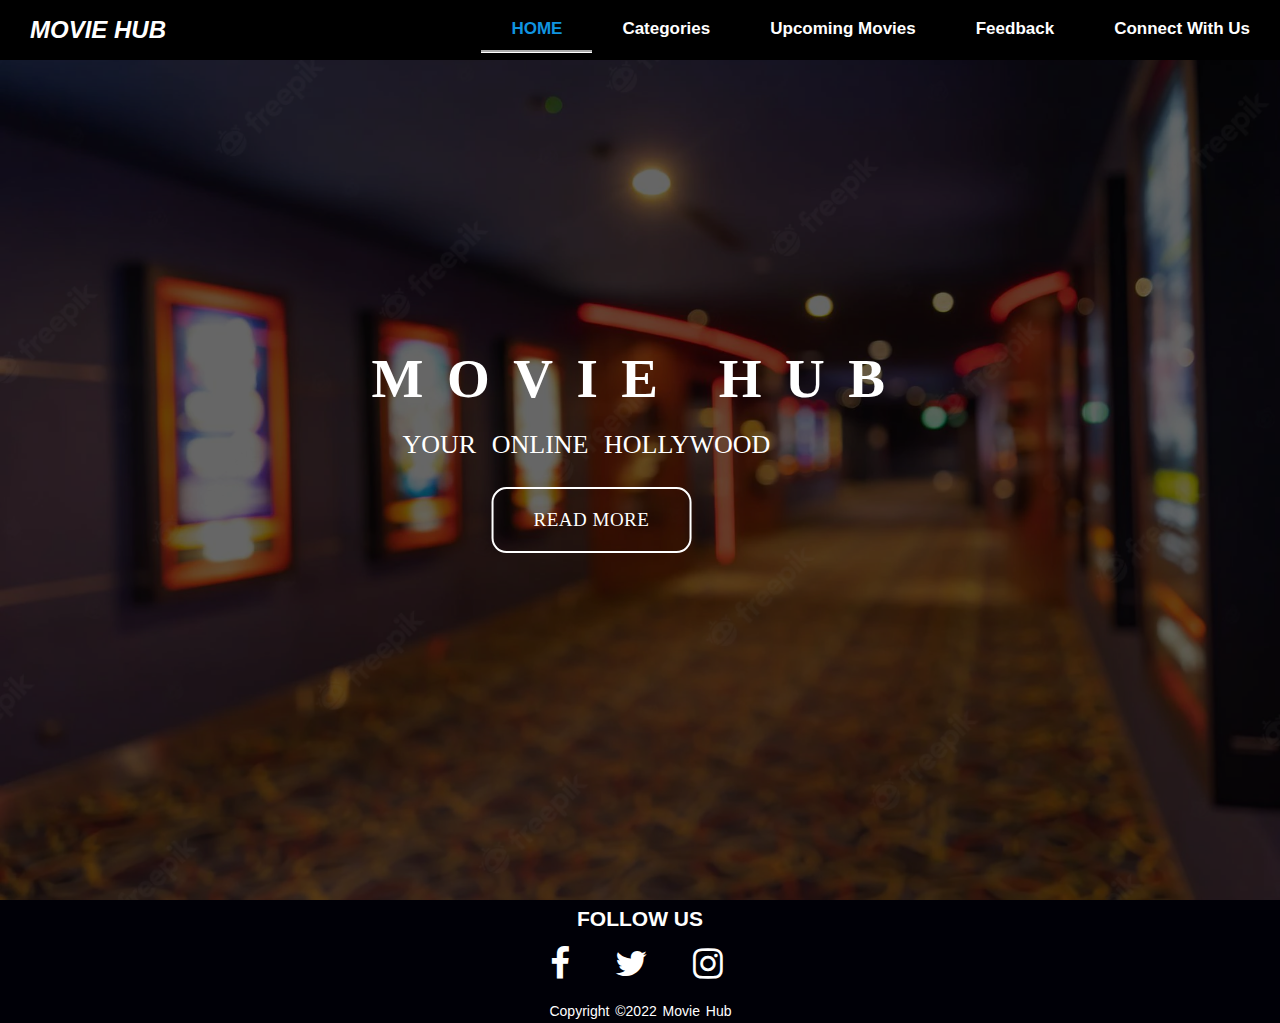
<file: index.html>
<!DOCTYPE html>
<html>
<head>
	<meta charset = "UTF-8">
	<title>Movie Hub</title>
	<link rel = "shortcut icon" type = "image" href = "Images/icon.jpg">
	<link rel = "stylesheet" href = "styleHome.css">
	<link rel="stylesheet" href="https://cdnjs.cloudflare.com/ajax/libs/font-awesome/4.7.0/css/font-awesome.min.css">
<style>

  .banner-area {
	 background-image: url(Images/cinema.jpg);
	 background-position:  fixed;
	 background-size: cover;
	 height: 100vh;

	 animation-name: animate;
	 animation-duration: 50s;
	 animation-fill-mode: forwards;
	 animation-direction:alternate-reverse;
 }

@Keyframes animate{
	80%{
		background-image: url(Images/cinema.jpg);
	}
}

		.overlay {
	 background-position: absolute;
	 top: 0;
	 left: 0;
	 width: 100%;
	 height: 100%;
	 background: rgba(0,0,0,0.6);
 }

 .banner-text {
	 position: absolute;
	 top: 50%;
	 left: 50%;
	 transform: translate(-50%,-50%);
	 color: #FFF;
	 text-align: center:

 }
 .banner-text h2 {
	 font-family: baloo;
	 margin: 0;
	 font-size: 55px;
	 color: #FFF;
	 letter-spacing: 23.5px;
 }

 .banner-text p {
	 font-size: 26px;
	 margin: 0;
	 font-family: poppins;
	 padding-left: 70px;
	 margin-top: 20px;
	 word-spacing: 9px;
	 margin-left: -39px;
 }

 .banner-text a {
	text-decoration: none;
	border: 2px solid #FFF;
	border-radius: 15px;
	font-size: 19px;
	padding: 20px 40px;
	color: #FFF;
	display: inline-block;
	margin-top: 5%;
	font-family: poppins;
	margin-left: 120px;
	text-transform: uppercase;
	 letter-spacing: .5px;
 }

.banner-text a:hover {
	background: rgba(0,0,0,0.7);
	color: rgba(16,148,224);
	transition: 2s;
	border-color: #262626;
}
</style>
</head>

<body>

	<header>
		<nav>
			<div class = "logo">
					<p>Movie Hub</p>
			</div>
			<ul>
				<li><a class = "active" href = "#">Home</a></li>
				<li><a href = "Categories.html">Categories</a></li>
				<li><a href = "Upcoming.html">Upcoming Movies</a></li>
				<li><a href = "Feedback.html">Feedback</a></li>
				<li><a href = "Contact.html">Connect With Us</a></li>
			</ul>
		</nav>
	</header>

	<section>
		<div class = "banner-area">
			<div class = "overlay">
				<div class = "banner-text">
					<h2>MOVIE HUB</h2>
					<p>YOUR ONLINE HOLLYWOOD</p>
					<a href = "Categories.html">Read More</a>
				</div>
			</div>
		</div>
	</section>

	<footer>
			<div class = "footer-content">
				<h3>Follow us</h3>
				<ul class = "socials">
						 <li><a href = "#"<i class = "fa fa-facebook"></i></a></li>
						 <li><a href = "#"<i class = "fa fa-twitter"></i></a></li>
						 <li><a href = "#"<i class = "fa fa-instagram"></i></a></li>
				</ul>
			</div>
			<div = class = "footer-bottom">
					<p>copyright &copy;2022 Movie hub</p>
			</div>
	</footer>



</body>
</html>
</file>
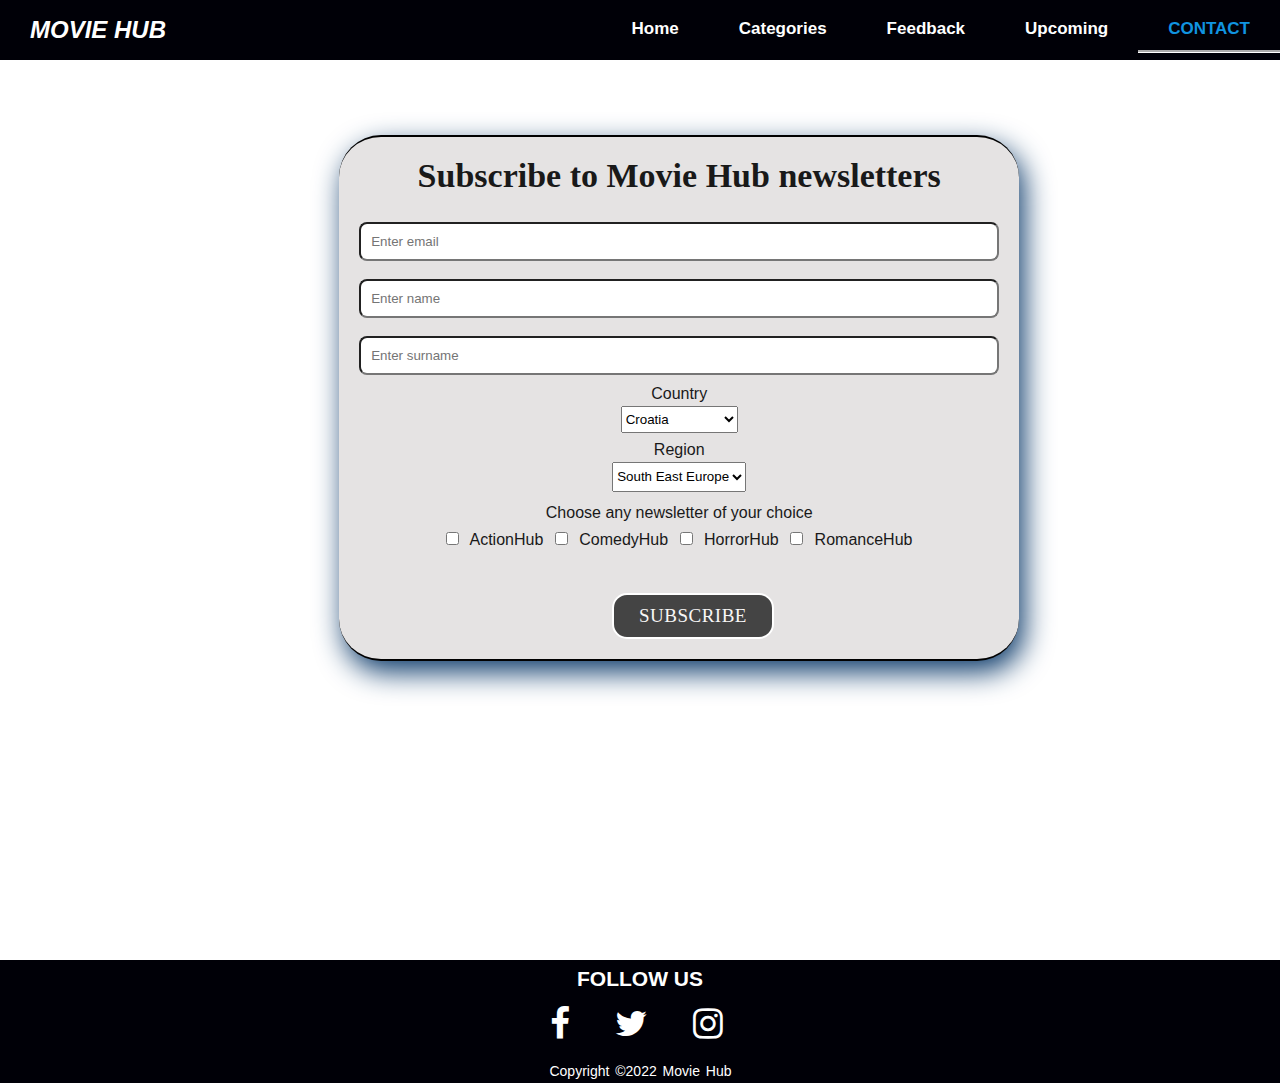
<file: Contact.html>
<!DOCTYPE html>
<html>
<head>
	<meta charset = "UTF-8">
	<title>Movie Hub</title>
	<link rel = "shortcut icon" type = "image" href = "Images/icon.png">
	<link rel = "stylesheet" href = "styleContact.css">
	<link rel="stylesheet" href="https://cdnjs.cloudflare.com/ajax/libs/font-awesome/4.7.0/css/font-awesome.min.css">

	<style>
	.newslettercontentbody{
		padding: 20px;
		background-color: #E5E3E3;
		top: 15%;
		padding-top: 20px;
		width: 50%;
		left: 26.5%;
		border-top: 2px solid black;
		border-bottom: 2px solid black;
		position: absolute;
		color: #191919;
		border-radius: 42px;
		box-shadow: 5px 11px 29px #0D3B6B;
	}

	h2{
		text-align: center;
		font-family: "Times New Roman", Times, serif;
		font-size: 34px;
	}

	input[type=text]{
		width: 100%;
		margin: 9px 0px;
		display: inline-block;
		padding: 10px;
		box-sizing: border-box;
		border-radius: 8px;
	}

	.Country{
		width: 100%;
		margin: 2px 0px;
		padding: 0px;
		justify-content: center;
		display: flex;
		height: 27px;
	}

	.Region{
		width: 100%;
		margin: 6px 0px;
		padding: 0px;
		justify-content: center;
		display: flex;
		height: 30px;
	}

	h4{
		text-align: center;
		line-height: 30px;
		font-weight: lighter;
	}

	.newsletters{
		width: 100%;
		margin: 8px 0px;
		padding: 0px;
		justify-content: center;
		text-align: center;
		word-spacing: 7px;
	}

	.Subscribebutton{
		text-align: center:
	}

	.Subscribebutton a{
		text-decoration: none;
		border: 2px solid #FFF;
		border-radius: 15px;
		font-size: 19px;
		padding: 10px 25px;
		color: #F7F6F6;
		display: inline-block;
		font-family: poppins;
		text-transform: uppercase;
		 letter-spacing: .5px;
		 margin-left: 39.5%;
		 background: rgba(0,0,0,0.7);
	}

	.Subscribebutton a:hover {
	background: rgba(0,0,0,0.7);
	color: rgba(16,148,224);
	transition: 2s;
	border-color: #262626;
	}

	@media screen and ( max-width: 710px) {
		footer {
			margin-top: 65px;
		}

		.Subscribebutton {
			margin-right: 128px;
		}

		.newsletters {
			font-size: 11px;
			padding: 0px;
		}

		.newslettercontentbody {
			margin-right: 20px;
			max-width: 57%;
		}
	}

	</style>

</head>

<body>

	<nav>
			<div class = "logo">
					<p>MOVIE HUB</p>
			</div>

			<ul>
				<li><a href = "index.html">Home</a></li>
				<li><a href = "Categories.html">Categories</a></li>
				<li><a href = "Feedback.html">Feedback</a></li>
				<li><a href = "Upcoming.html">Upcoming</a></li>
				<li><a class = "active" href = "#">Contact</a></li>
			</ul>
	</nav>

	<section>
		<form action = "action_page.php">
				<div class = "newslettercontentbody">
					<h2>Subscribe to Movie Hub newsletters</h2><br>

						<form>
							<input type = "text" name = "first_name" placeholder = "Enter email" />

							<input type = "text" name = "first_name" placeholder = "Enter name" />

							<input type = "text" name = "last_name" placeholder = "Enter surname" />

							<h4 style = "text-align: center; line-height: 20px; font-weight: lighter;"><b>Country</b></h4>
							<div class = "Country">
							<select name = "dropdown">
									<option value = "Botswana" selected>Botswana</option>
									<option value = "South Africa" selected>South Africa</option>
									<option value = "Angola" selected>Angola</option>
									<option value = "Mozambique" selected>Mozambique</option>
									<option value = "Germany" selected>Germany</option>
									<option value = "France" selected>Italy</option>
									<option value = "United Kingdom" selected>United Kingdom</option>
									<option value = "Poland" selected>Poland</option>
									<option value = "Sweden" selected>Sweden</option>
									<option value = "Croatia" selected>Croatia</option>
							</select>
							</div>

							<h4 style = "margin-bottom: -9.5px; font-family: Roboto, Arial, sans-serif;"><b>Region</b></h4>

							<div class = "Region">
							<select name = "dropdown">
									<option value = "Northern Africa" selected>Northern Africa</option>
									<option value = "Eastern Africa" selected>Eastern Africa</option>
									<option value = "Middle Africa" selected>Middle Africa</option>
									<option value = "Southern Africa" selected>Southern Africa</option>
									<option value = "Western Africa" selected>Western Africa</option>
									<option value = "North Europe" selected>North Europe</option>
									<option value = "West Europe" selected>West Europe</option>
									<option value = "Central Europe" selected>Central Europe</option>
									<option value = "South Europe" selected>South Europe</option>
									<option value = "South East Europe" selected>South East Europe</option>
							</select>
							</div>


						<h4 style = "margin-bottom: -4.5px; font-family: Roboto, Arial, sans-serif;"><b>Choose any newsletter of your choice</b></h4>


							<div class = "newsletters">
							<input type = "checkbox" name = "FutureofLondon" value  = "on"> ActionHub
							<input type = "checkbox" name = "Londonist" value  = "on"> ComedyHub
							<input type = "checkbox" name = "MyLondon" value  = "on"> HorrorHub
							<input type = "checkbox" name = "WildLondon" value  = "on"> RomanceHub
							</div>


							<div class = "Subscribebutton" >
									<br><br><a href = "thankyou.html">Subscribe</a>
							</div>

						</form>
				</div>
		</form>
	</section>


	<footer>
			<div class = "footer-content">
				<h3>Follow us</h3>
				<ul class = "socials">
						 <li><a href = "#"<i class = "fa fa-facebook"></i></a></li>
						 <li><a href = "#"<i class = "fa fa-twitter"></i></a></li>
						 <li><a href = "#"<i class = "fa fa-instagram"></i></a></li>
				</ul>
			</div>
			<div = class = "footer-bottom">
					<p>copyright &copy;2022 Movie Hub</p>
			</div>
	</footer>
</body>
</html>
</file>
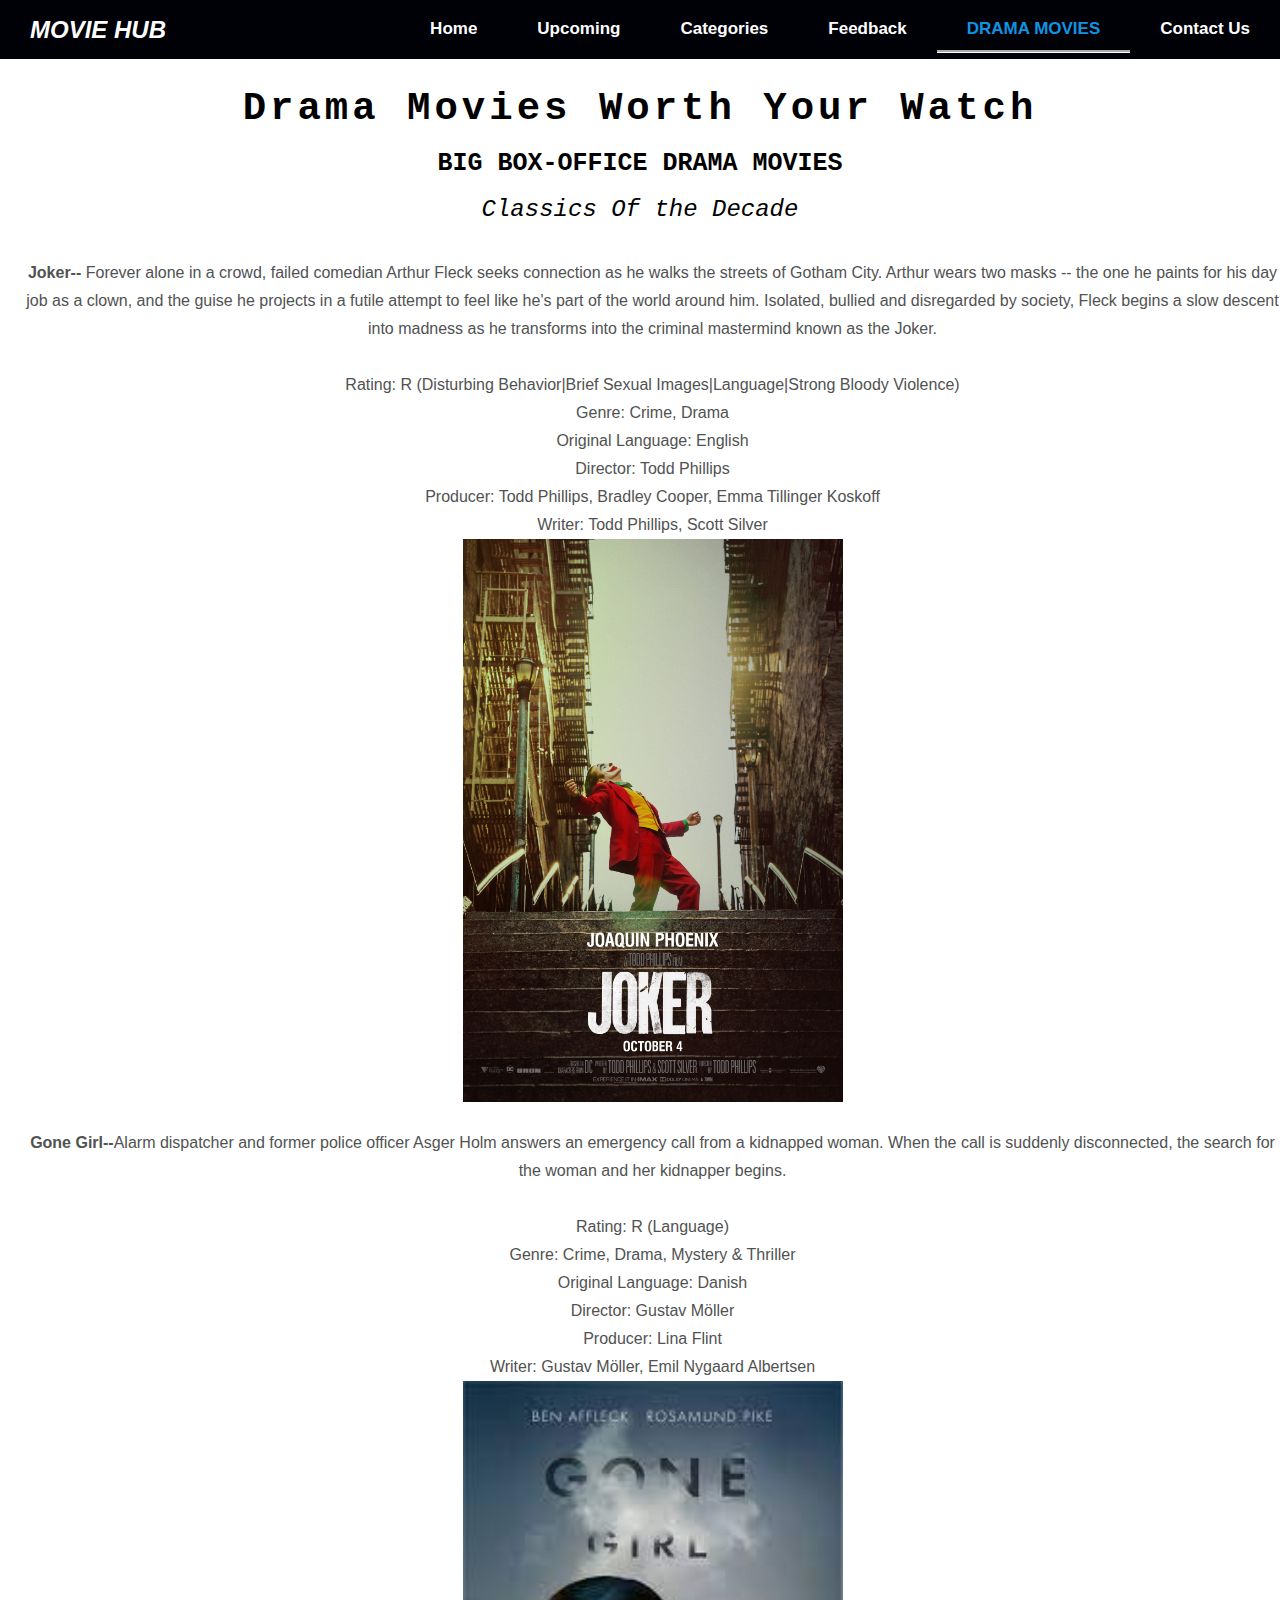
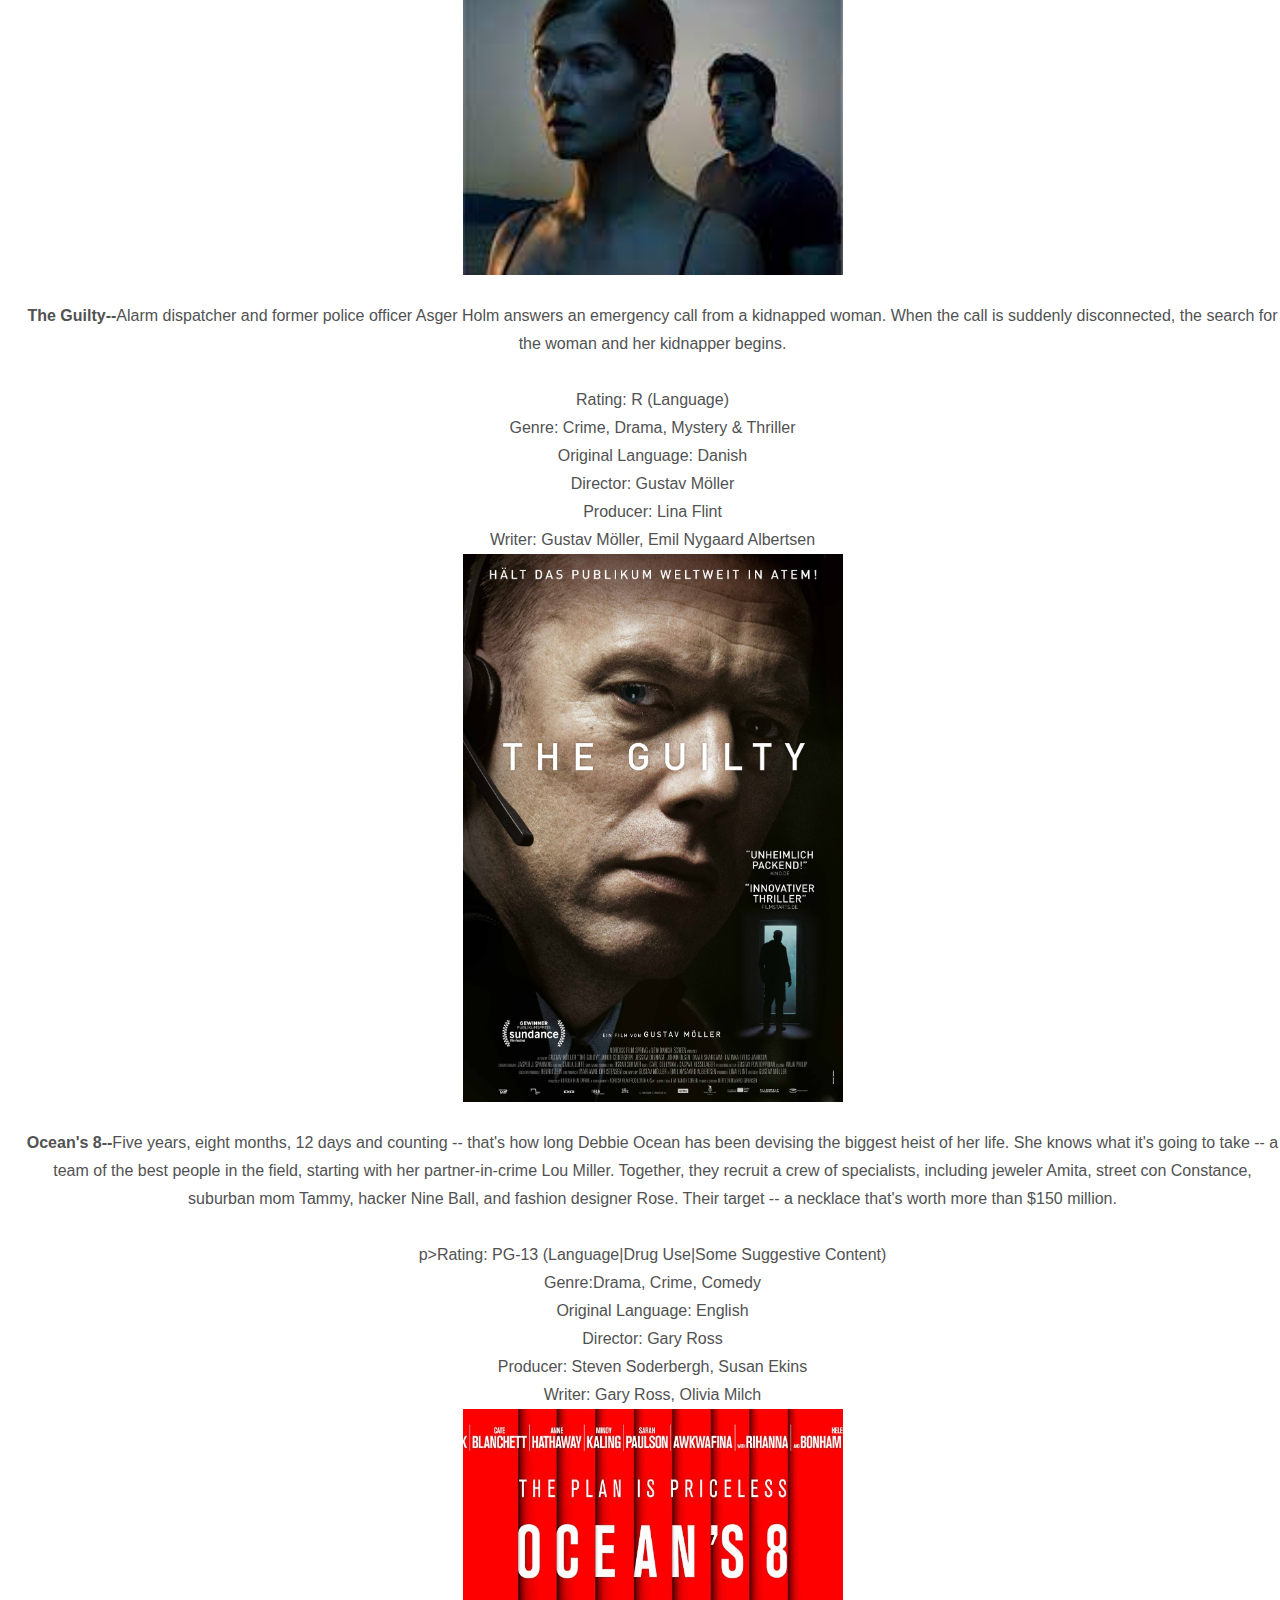
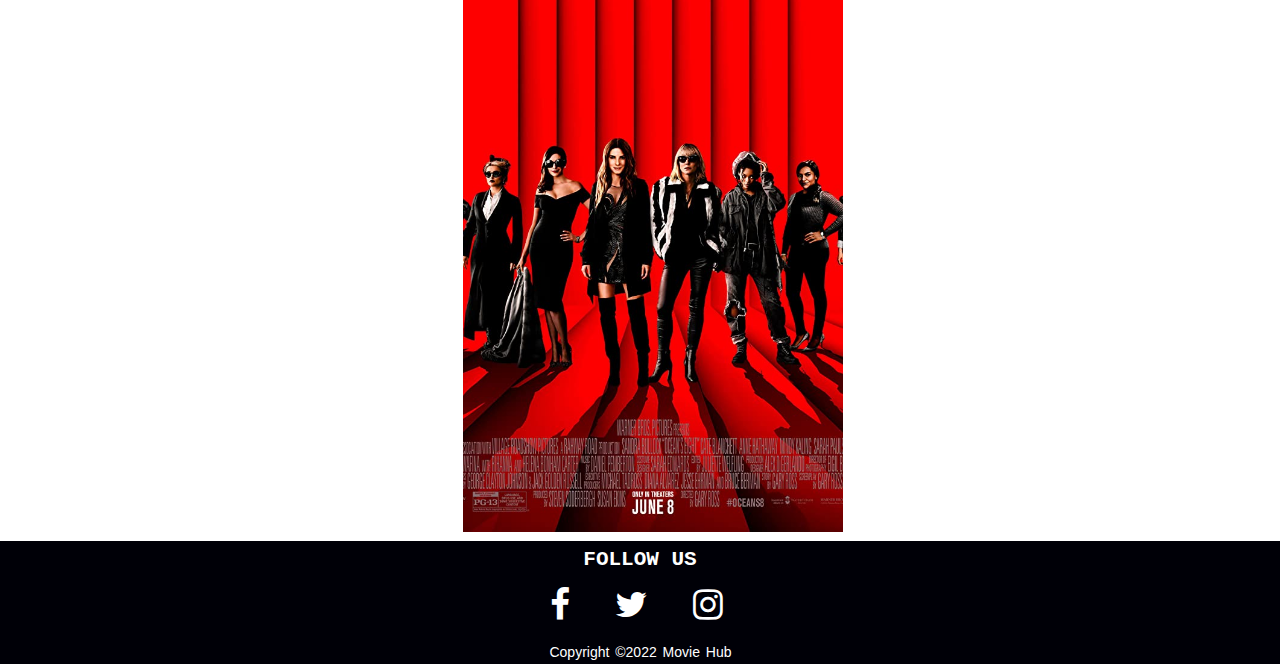
<file: Drama_Movie.html>
<!DOCTYPE html>
<html>
<head>
	<meta charset = "UTF-8">
	<title>Movie Hub</title>
	<link rel = "shortcut icon" type = "image" href = "Images/icon.png">
	<link rel = "stylesheet" href = "styleUpcoming.css">
	<link rel="stylesheet" href="https://cdnjs.cloudflare.com/ajax/libs/font-awesome/4.7.0/css/font-awesome.min.css">

<style>

	h1{
		text-align: center;
		letter-spacing: 4px;
		margin-top: 1.2%;
		font-size: 39px;
		font-family:Courier New;
	}

	h3{
		text-align: center;
		font-family:Courier New;
		font-size: 25px;
	}

	#images{
		margin-left: 7.6%;
		height: 550px;
		width: 910px;
		display: block;
		margin-left: auto;
		margin-right: auto;
		box-shadow: 4px 4px 5px #707272;
		border-radius: 6px;
	}

	#p1, #p2,#p3,#p4, #p5{
		font-family: Roboto, Arial, sans-serif;
		text-align: center;
		line-height: 28px;
		font-size: 21px;
		padding-left: 25px;
		font-weight: normal;
		margin-left: auto;
		margin-right: auto;
		font-size: 1em;
		color: #515252;"
	}

	@media screen and ( max-width: 710px) {
		#images {
			max-width: 400px;
			height: 250px;
		}

		#p1, #p2,#p3,#p4, #p5, h3, h1 {
				margin: 0;
				padding: 0;
				justify- content: center;
				aligh-items: center;
				min-height: auto;
				margin-left: 20px;
				margin-right: 20px;
				margin-top: 4px;
			}
	}


</style>


</head>

<body>

	<nav>
			<div class = "logo">
					<p>MOVIE HUB</p>
			</div>

			<ul>
				<li><a href = "index.html">Home</a></li>
					<li><a href = "Upcoming.html">Upcoming</a></li>
				<li><a href = "categories.html">Categories</a></li>
				<li><a href = "Feedback.html">Feedback</a></li>
				<li><a class = "active" href = "#">Drama MOvies</a></li>
				<li><a href = "Contact.html">Contact Us</a></li>
			</ul>
	</nav>

	<section>
		<br><br><br><br><h1>Drama Movies Worth Your Watch</h1>

		<br><h3 style = "text-transform: uppercase;">Big Box-office Drama Movies</h3>

		<br><h3 style = "font-size: 24px; font-weight: 520; font-style:oblique;">Classics Of the Decade</h3><br>


		<br><p id = "p1"><b>Joker--</b>	Forever alone in a crowd, failed comedian Arthur Fleck seeks connection as he walks the streets of Gotham City. Arthur wears two masks -- the one he paints for his day job as a clown, and the guise he projects in a futile attempt to feel like he's part of the world around him. Isolated, bullied and disregarded by society, Fleck begins a slow descent into madness as he transforms into the criminal mastermind known as the Joker.<br><br>

	Rating:	R (Disturbing Behavior|Brief Sexual Images|Language|Strong Bloody Violence)<br>
	Genre:	Crime, Drama<br>
	Original Language:	English<br>
	Director:	Todd Phillips<br>
	Producer:	Todd Phillips, Bradley Cooper, Emma Tillinger Koskoff<br>
	Writer:	Todd Phillips, Scott Silver<br>
      <img src="Images/Drama1.jpg" alt="joker poster" =height="350" width="380"><br>
										</p>
				<br><p id = "p1"><b>Gone Girl--</b>Alarm dispatcher and former police officer Asger Holm answers an emergency call from a kidnapped woman. When the call is suddenly disconnected, the search for the woman and her kidnapper begins.<br><br>
					Rating:	R (Language)<br>
					Genre:	Crime, Drama, Mystery & Thriller<br>
					Original Language:	Danish<br>
					Director:	Gustav Möller<br>
					Producer:	Lina Flint<br>
					Writer:	Gustav Möller, Emil Nygaard Albertsen<br>
				<img src="Images/Drama3.jpg" alt="Gone Girl poster" =height="350" width="380"><br>
																	</p>
				<br><p id = "p1"><b>The Guilty--</b>Alarm dispatcher and former police officer Asger Holm answers an emergency call from a kidnapped woman. When the call is suddenly disconnected, the search for the woman and her kidnapper begins.<br><br>

					Rating:	R (Language)<br>
					Genre:	Crime, Drama, Mystery & Thriller<br>
					Original Language:	Danish<br>
					Director:	Gustav Möller<br>
					Producer:	Lina Flint<br>
					Writer:	Gustav Möller, Emil Nygaard Albertsen<br>
				<img src="Images/Drama2.jpg" alt="The Guilty poster" =height="350" width="380"><br>
																									</p>

				<br><p id = "p1"><b>Ocean's 8--</b>Five years, eight months, 12 days and counting -- that's how long Debbie Ocean has been devising the biggest heist of her life. She knows what it's going to take -- a team of the best people in the field, starting with her partner-in-crime Lou Miller. Together, they recruit a crew of specialists, including jeweler Amita, street con Constance, suburban mom Tammy, hacker Nine Ball, and fashion designer Rose. Their target -- a necklace that's worth more than $150 million.<br><br>
					p>Rating:	PG-13 (Language|Drug Use|Some Suggestive Content)<br>
					Genre:Drama, Crime, Comedy<br>
					Original Language:	English<br>
					Director:	Gary Ross<br>
					Producer:	Steven Soderbergh, Susan Ekins<br>
					Writer:	Gary Ross, Olivia Milch<br>

				 <img src="Images/Drama4.jpg" alt="ocean 8 poster" =height="350" width="380"><br>
																																	</p>

	</section>


	<footer>
			<div class = "footer-content">
				<h3>Follow us</h3>
				<ul class = "socials">
						 <li><a href = "#"<i class = "fa fa-facebook"></i></a></li>
						 <li><a href = "#"<i class = "fa fa-twitter"></i></a></li>
						 <li><a href = "#"<i class = "fa fa-instagram"></i></a></li>
				</ul>
			</div>
			<div = class = "footer-bottom">
					<p>copyright &copy;2022 Movie Hub</p>
			</div>
	</footer>
</body>
</html>
</file>
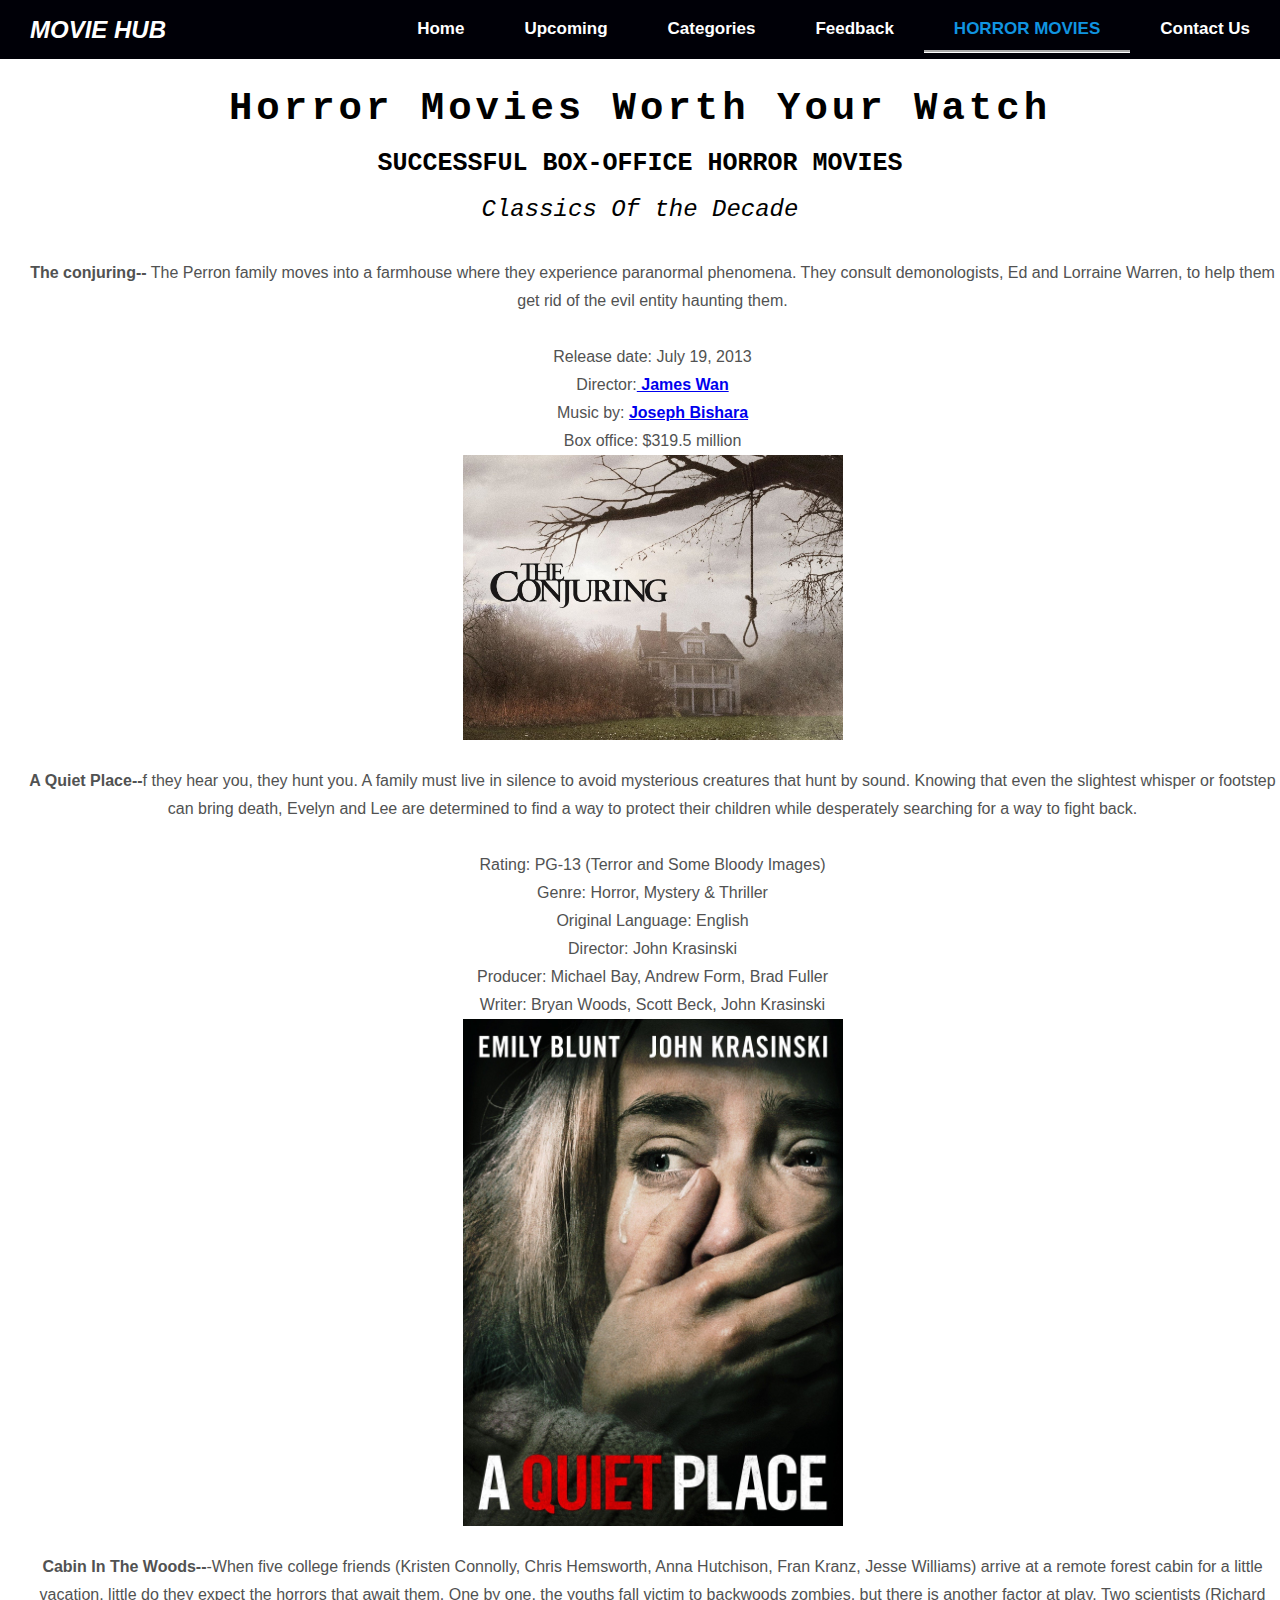
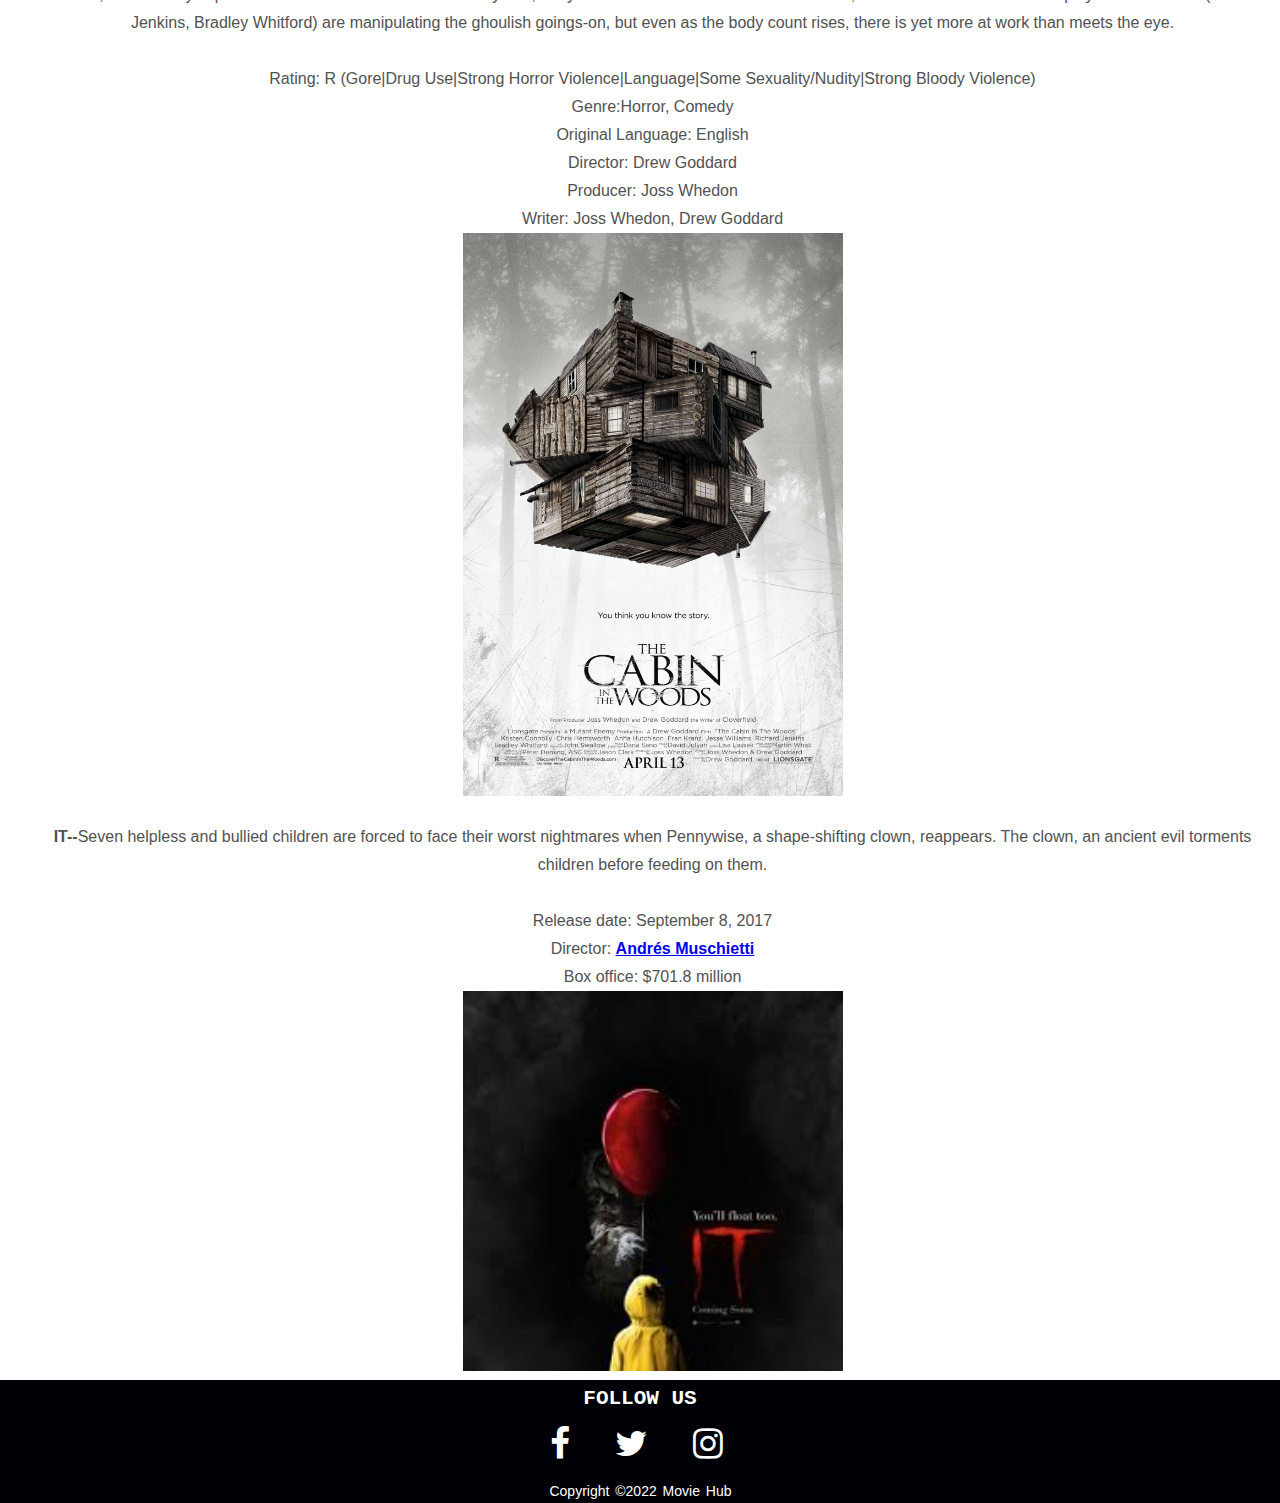
<file: Horror_Movie.html>
<!DOCTYPE html>
<html>
<head>
	<meta charset = "UTF-8">
	<title>Movie Hub</title>
	<link rel = "shortcut icon" type = "image" href = "Images/icon.png">
	<link rel = "stylesheet" href = "styleUpcoming.css">
	<link rel="stylesheet" href="https://cdnjs.cloudflare.com/ajax/libs/font-awesome/4.7.0/css/font-awesome.min.css">

<style>

	h1{
		text-align: center;
		letter-spacing: 4px;
		margin-top: 1.2%;
		font-size: 39px;
		font-family:Courier New;
	}

	h3{
		text-align: center;
		font-family:Courier New;
		font-size: 25px;
	}

	#images{
		margin-left: 7.6%;
		height: 550px;
		width: 910px;
		display: block;
		margin-left: auto;
		margin-right: auto;
		box-shadow: 4px 4px 5px #707272;
		border-radius: 6px;
	}

	#p1, #p2,#p3,#p4, #p5{
		font-family: Roboto, Arial, sans-serif;
		text-align: center;
		line-height: 28px;
		font-size: 21px;
		padding-left: 25px;
		font-weight: normal;
		margin-left: auto;
		margin-right: auto;
		font-size: 1em;
		color: #515252;"
	}

	@media screen and ( max-width: 710px) {
		#images {
			max-width: 400px;
			height: 250px;
		}

		#p1, #p2,#p3,#p4, #p5, h3, h1 {
				margin: 0;
				padding: 0;
				justify- content: center;
				aligh-items: center;
				min-height: auto;
				margin-left: 20px;
				margin-right: 20px;
				margin-top: 4px;
			}
	}


</style>


</head>

<body>

	<nav>
			<div class = "logo">
					<p>MOVIE HUB</p>
			</div>

			<ul>
				<li><a href = "index.html">Home</a></li>
					<li><a href = "Upcoming.html">Upcoming</a></li>
				<li><a href = "categories.html">Categories</a></li>
				<li><a href = "Feedback.html">Feedback</a></li>
				<li><a class = "active" href = "#">Horror MOvies</a></li>
				<li><a href = "Contact.html">Contact Us</a></li>
			</ul>
	</nav>

	<section>
		<br><br><br><br><h1>Horror Movies Worth Your Watch</h1>

		<br><h3 style = "text-transform: uppercase;">Successful Box-office Horror Movies</h3>

		<br><h3 style = "font-size: 24px; font-weight: 520; font-style:oblique;">Classics Of the Decade</h3><br>


		<br><p id = "p1"><b>The conjuring--</b>	The Perron family moves into a farmhouse where they experience paranormal phenomena. They consult demonologists, Ed and Lorraine Warren, to help them get rid of the evil entity haunting them.<br><br>

			Release date: July 19, 2013<br>
			Director:<b><a href="https://en.wikipedia.org/wiki/James_Wan"> James Wan</a></b><br>
			Music by: <b><a href="https://en.wikipedia.org/wiki/Joseph_Bishara">Joseph Bishara</a></b><br>
			Box office: $319.5 million<br>

      <img src="Images/Horror4.jpg" alt="conjuring poster" =height="350" width="380"><br>
										</p>
				<br><p id = "p1"><b>A Quiet Place--</b>f they hear you, they hunt you. A family must live in silence to avoid mysterious creatures that hunt by sound. Knowing that even the slightest whisper or footstep can bring death, Evelyn and Lee are determined to find a way to protect their children while desperately searching for a way to fight back.<br><br>
					Rating:	PG-13 (Terror and Some Bloody Images)<br>
					Genre:	Horror, Mystery & Thriller<br>
					Original Language:	English<br>
					Director:	John Krasinski<br>
					Producer:	Michael Bay, Andrew Form, Brad Fuller<br>
					Writer:	Bryan Woods, Scott Beck, John Krasinski<br>
				<img src="Images/Horror1.jpg" alt="quiet place poster" =height="350" width="380"><br>
																	</p>
				<br><p id = "p1"><b>Cabin In The Woods--</b>-When five college friends (Kristen Connolly, Chris Hemsworth, Anna Hutchison, Fran Kranz, Jesse Williams) arrive at a remote forest cabin for a little vacation, little do they expect the horrors that await them. One by one, the youths fall victim to backwoods zombies, but there is another factor at play. Two scientists (Richard Jenkins, Bradley Whitford) are manipulating the ghoulish goings-on, but even as the body count rises, there is yet more at work than meets the eye.<br><br>

					Rating:	R (Gore|Drug Use|Strong Horror Violence|Language|Some Sexuality/Nudity|Strong Bloody Violence)<br>
					Genre:Horror, Comedy<br>
					Original Language:	English<br>
					Director:	Drew Goddard<br>
					Producer:	Joss Whedon<br>
					Writer:	Joss Whedon, Drew Goddard<br>
				<img src="Images/Horror2.jpg" alt="cabin in the woods poster" =height="350" width="380"><br>
																									</p>

				<br><p id = "p1"><b>IT--</b>Seven helpless and bullied children are forced to face their worst nightmares when Pennywise, a shape-shifting clown, reappears. The clown, an ancient evil torments children before feeding on them.<br><br>
					Release date: September 8, 2017<br>
					Director: <b><a href="https://en.wikipedia.org/wiki/Andrés_Muschietti">Andrés Muschietti</a></b><br>
					Box office: $701.8 million<br>


				 <img src="Images/Horror3.jpg" alt="it poster" =height="350" width="380"><br>
																																	</p>

	</section>


	<footer>
			<div class = "footer-content">
				<h3>Follow us</h3>
				<ul class = "socials">
						 <li><a href = "#"<i class = "fa fa-facebook"></i></a></li>
						 <li><a href = "#"<i class = "fa fa-twitter"></i></a></li>
						 <li><a href = "#"<i class = "fa fa-instagram"></i></a></li>
				</ul>
			</div>
			<div = class = "footer-bottom">
					<p>copyright &copy;2022 Movie Hub</p>
			</div>
	</footer>
</body>
</html>
</file>
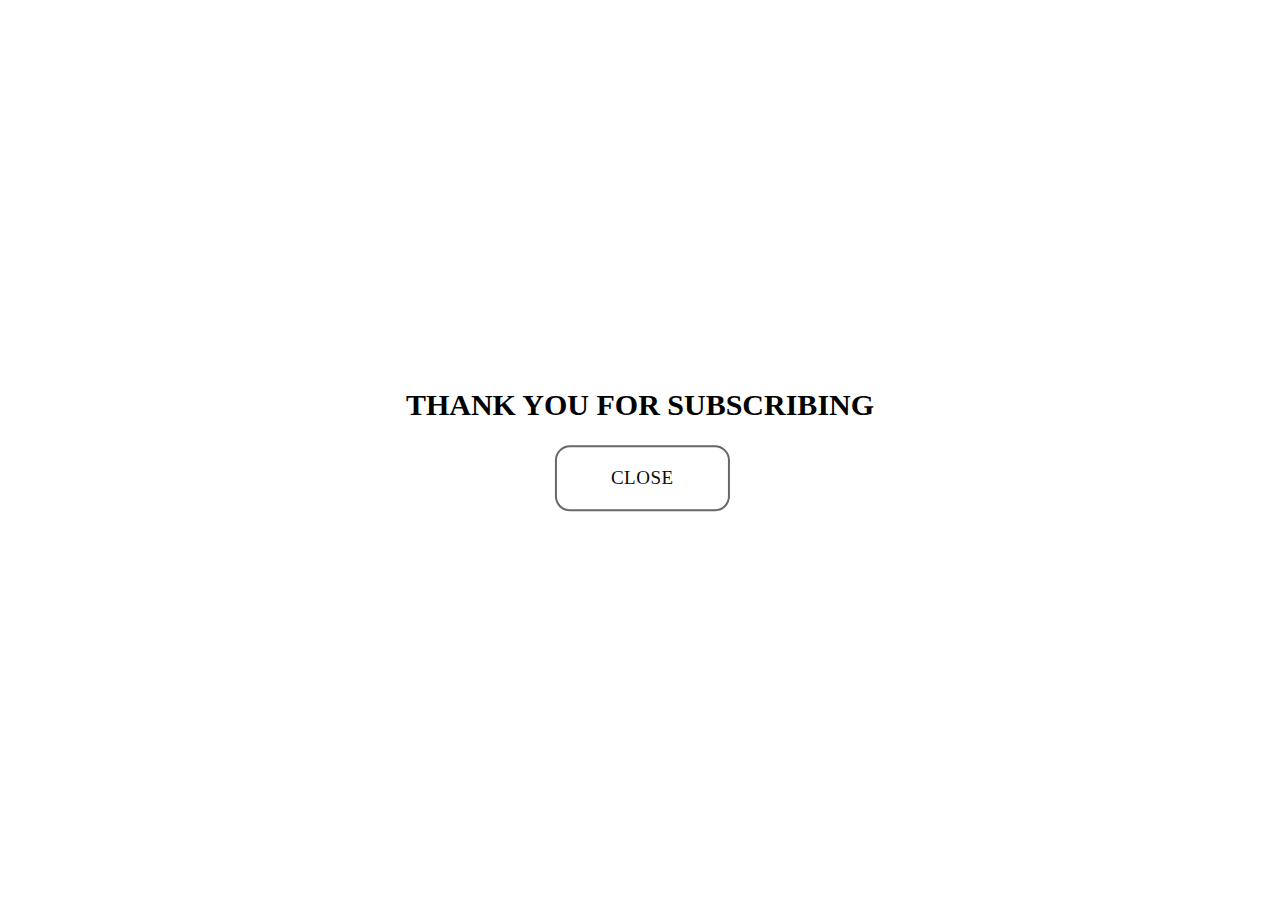
<file: thankyou.html>
<!DOCTYPE html>
<html>
<head>
	<meta charset = "UTF-8">
	<title>Movie Hub</title>

<style>

	*{
		margin: 0px;
		padding: 0px;
	}

	.thank-you-text {
	 position: absolute;
	 top: 50%;
	 left: 50%;
	 transform: translate(-50%,-50%);
	 text-align: center:
	}

	.thank-you-text h2 {
		font-size: 30px;
	}

	.thank-you-text a {
	text-decoration: none;
	border: 2px solid #686767;
	border-radius: 15px;
	font-size: 19px;
	padding: 20px 54px;
	color: #0A0A0A;
	display: inline-block;
	margin-top: 5%;
	font-family: poppins;
	margin-left: 149px;
	text-transform: uppercase;
	 letter-spacing: .5px;
	}

	.thank-you-text a:hover {
	background: rgba(0,0,0,0.7);
	color: rgba(16,148,224);
	transition: 2s;
	border-color: #262626;
	}

	@media screen and ( max-width: 710px) {
			.thank-you-text {
				text-align: center;
			}

			.thank-you-text h2 {
				font-size: 14px;
			}

				.thank-you-text a {
					text-decoration: none;
					border: 2px solid #686767;
					border-radius: 15px;
					font-size: 15px;
					padding: 20px 24px;
					color: #0A0A0A;
					display: inline-block;
					margin-top: 5%;
					font-family: poppins;
					margin-left: 6px;
					text-transform: uppercase;
					 letter-spacing: .5px;
					}

	}



</style>	
</head>

<body>


		<div class = "thank-you-text">
			<h2>THANK YOU FOR SUBSCRIBING</h2>
			<a href = "Contact.html">CLOSE</a>
		</div>

</body>
</html>
</file>
<file: styleHome.css>
* {
	 margin: 0px;
	 padding: 0px;
	 font-family: Arial;
 }
 
 nav {
	position: fixed;
	top: 0;
	left: 0;
	width: 100%;
	min-height: 60px;
	box-sizing: border-box;
	background: rgba(0,0,0,1.7);
	border-bottom; 1px solid #FFF;
}

nav .logo {
	padding: 12px 30px;
	line-height: 35px;
	float: left;
	font-family: Georgia, serif;
	font-size: 24px;
	font-weight: bold;
	text-transform: uppercase;
	color: #FFF;
	font-style: italic;
}

nav ul {
	list-style: none;
	float: right;
	margin: 0;
	padding: 0.5px 0px 0.5px 0px;
	display: flex;
}

nav ul li a {
	line-height: 55px;
	color: #FFF;
	padding: 12px 30px;
	text-decoration: none;
	font-size: 17px;
	font-weight: bold;
}

nav ul li a:hover {
	background: yellow;
	border-radius: 30px;
	text-transform: uppercase;
	color: #262626;
}

nav a.active {
	text-transform: uppercase;
	color: rgba(16,148,224);
	transition: 2;
	border-bottom: 4px solid white;
	border-bottom-width: medium;
	border-bottom-style: groove;
}
 
footer {
	position: absolute;
	min-height: 25px;
	width: 100%;
	background: rgba(0,0.1,7);
	padding-top: 15px;
	color: #FFF;
	font-family: Arial;
} 

.footer-content {
	display: flex;
	align-items: center;
	justify-content: center;
	flex-direction: column;
	text-align: center;
}

.footer-content h3 {
	font-size: 21px;
	font-weight: bold;
	text-transform: capitalize;
	line-height: 4px;
	text-transform: uppercase;
	margin-top: 2px;
}

.socials {
	list-style: none;
	display: flex;
	align-items: center;
	justify-content: center;
	margin: 25px 0px 12px 7px;
}

.socials li {
	margin: 0 15px;
}

.socials a {
	text-decoration: none;
	color: #FFF;
	font-size: 35px;
	letter-spacing: 15px;
}

.socials a i {
	transition: color .4s ease;
}

.socials a:hover  {
	color: orange;
}

.footer-bottom {
	width:100%;
	padding: 10px 0;
	text-align: center;
}

.footer-bottom p {
	font-size: 14px;
	word-spacing: 2px;
	text-transform: capitalize;
	margin-left: 1px;
	padding-bottom: 1px;
	margin-bottom: -7px;
}
</file>
<file: styleContact.css>
* {
	margin: 0px;
	padding: 0px;
	font-family: Arial;
}

nav {
	top: 0;
	left: 0;
	width: 100%;
	height: 60px;
	box-sizing: border-box;
	background: rgba(0,0.1,7);
	border-bottom; 1px solid #FFF;
}

nav .logo {
	padding: 12px 30px;
	line-height: 35px;
	float: left;
	font-family: Georgia, serif;
	font-size: 24px;
	font-weight: bold;
	text-transform: uppercase;
	color: #FFF;
	font-style: italic;
}

nav ul {
	list-style: none;
	float: right;
	margin: 0;
	padding: 0.5px 0px 0.5px 0px;
	display: flex;
}

nav ul li a {
	line-height: 55px;
	color: #FFF;
	padding: 12px 30px;
	text-decoration: none;
	font-size: 17px;
	font-weight: bold;
}

nav ul li a:hover {
	background: yellow;
	border-radius: 30px;
	text-transform: uppercase;
	color: #262626;
}

nav a.active {
	text-transform: uppercase;
	color: rgba(16,148,224);
	transition: 2;
	border-bottom: 4px solid white;
	border-bottom-width: medium;
	border-bottom-style: groove;
}

section {
	width: 100%;
	min-height: 100vh;
}

footer {
	position: absolute;
	min-height: 25px;
	width: 100%;
	background: rgba(0,0.1,7);
	padding-top: 15px;
	color: #FFF;
	font-family: Arial;
} 

.footer-content {
	display: flex;
	align-items: center;
	justify-content: center;
	flex-direction: column;
	text-align: center;
}

.footer-content h3 {
	font-size: 21px;
	font-weight: bold;
	text-transform: capitalize;
	line-height: 4px;
	text-transform: uppercase;
	margin-top: 2px;
}

.socials {
	list-style: none;
	display: flex;
	align-items: center;
	justify-content: center;
	margin: 25px 0px 12px 7px;
}

.socials li {
	margin: 0 15px;
}

.socials a {
	text-decoration: none;
	color: #FFF;
	font-size: 35px;
	letter-spacing: 15px;
}

.socials a i {
	transition: color .4s ease;
}

.socials a:hover  {
	color: orange;
}

.footer-bottom {
	width:100%;
	padding: 10px 0;
	text-align: center;
}

.footer-bottom p {
	font-size: 14px;
	word-spacing: 2px;
	text-transform: capitalize;
	margin-left: 1px;
	padding-bottom: 1px;
	margin-bottom: -7px;
}
</file>
<file: styleUpcoming.css>
* {
	margin: 0px;
	padding: 0px;
	font-family: Arial;
}

nav {
	position: fixed;
	top: 0;
	left: 0;
	width: 100%;
	height: 60px;
	box-sizing: border-box;
	background: rgba(0,0.1,7);
	border-bottom: 1px solid #FFF;
}

nav .logo {
	padding: 12px 30px;
	line-height: 35px;
	float: left;
	font-family: Georgia, serif;
	font-size: 24px;
	font-weight: bold;
	text-transform: uppercase;
	color: #FFF;
	font-style: italic;
}

nav ul {
	list-style: none;
	float: right;
	margin: 0;
	padding: 0.5px 0px 0.5px 0px;
	display: flex;
}

nav ul li a {
	line-height: 55px;
	color: #FFF;
	padding: 12px 30px;
	text-decoration: none;
	font-size: 17px;
	font-weight: bold;
}

nav ul li a:hover {
	background: yellow;
	border-radius: 30px;
	text-transform: uppercase;
	color: #262626;
}

nav a.active {
	text-transform: uppercase;
	color: rgba(16,148,224);
	transition: 2;
	border-bottom: 4px solid white;
	border-bottom-width: medium;
	border-bottom-style: groove;
}

section {
	width: 100%;
	min-height: auto;
}

footer {
	position: absolute;
	min-height: 25px;
	width: 100%;
	background: rgba(0,0.1,7);
	padding-top: 15px;
	color: #FFF;
	font-family: Arial;
} 

.footer-content {
	display: flex;
	align-items: center;
	justify-content: center;
	flex-direction: column;
	text-align: center;
}

.footer-content h3 {
	font-size: 21px;
	font-weight: bold;
	text-transform: capitalize;
	line-height: 4px;
	text-transform: uppercase;
	margin-top: 2px;
}

.socials {
	list-style: none;
	display: flex;
	align-items: center;
	justify-content: center;
	margin: 25px 0px 12px 7px;
}

.socials li {
	margin: 0 15px;
}

.socials a {
	text-decoration: none;
	color: #FFF;
	font-size: 35px;
	letter-spacing: 15px;
}

.socials a i {
	transition: color .4s ease;
}

.socials a:hover  {
	color: orange;
}

.footer-bottom {
	width:100%;
	padding: 10px 0;
	text-align: center;
}

.footer-bottom p {
	font-size: 14px;
	word-spacing: 2px;
	text-transform: capitalize;
	margin-left: 1px;
	padding-bottom: 1px;
	margin-bottom: -7px;
}
</file>
